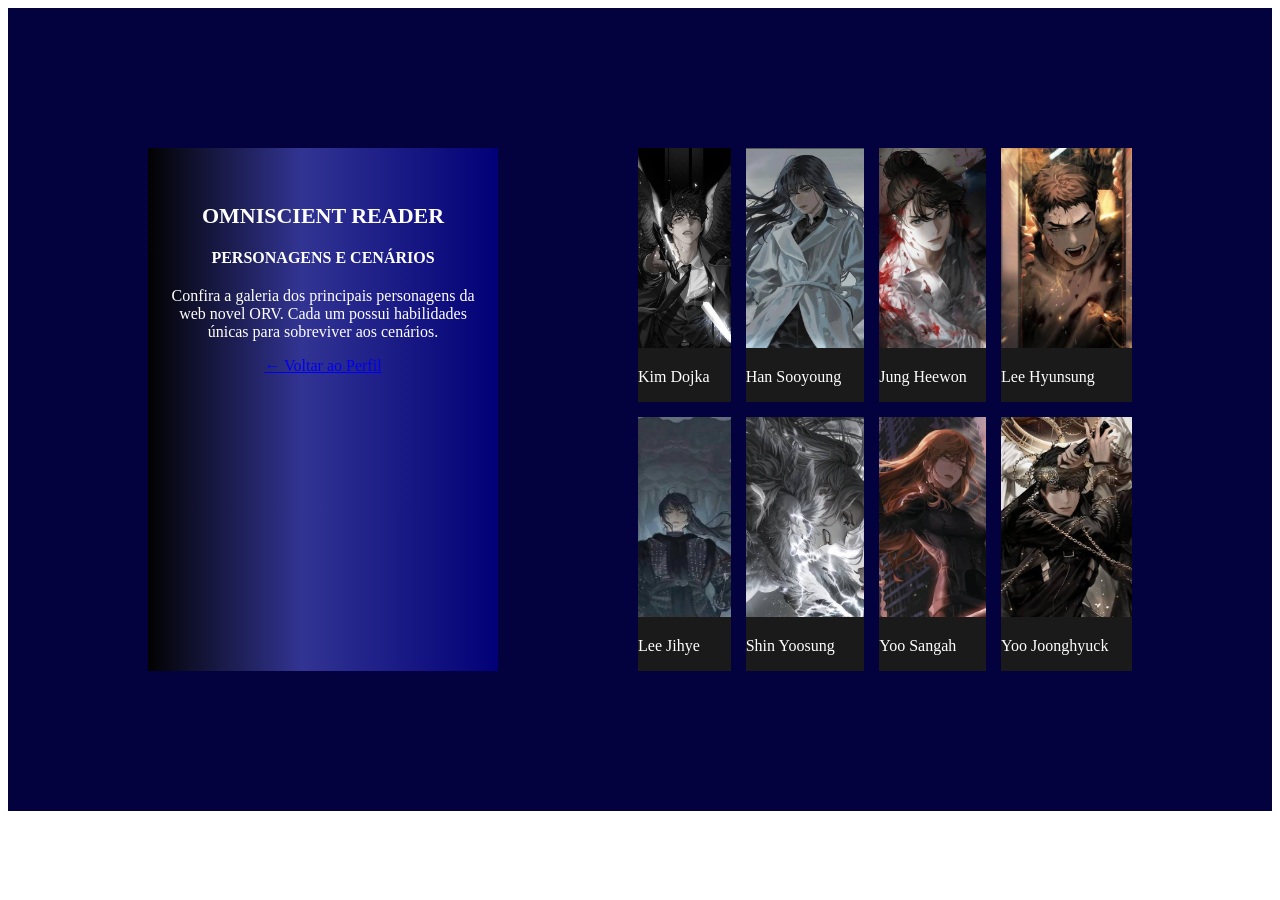
<file: pg2.html>
<!DOCTYPE html>
<html lang="pt-br">
<head>
    <meta charset="UTF-8">
    <meta name="viewport" content="width=device-width, initial-scale=1.0">
    <title>Galeria De ORV</title>
    <link rel="stylesheet" href="estilo.css">
</head>
<body>
    <div class="geral-galeria">

        
        <div class="galeria-painel">
            <h1>OMNISCIENT READER</h1>
            <h2>PERSONAGENS E CENÁRIOS</h2>
            <p>
                Confira a galeria dos principais personagens da web novel ORV. 
                Cada um possui habilidades únicas para sobreviver aos cenários.
            </p>

       
            <a href="index.html" class="link-pagina">&larr; Voltar ao Perfil</a>
        </div>

       
        <div class="galeria-grid">
            <div class="caixa">
                <img src="Kim dokja.jpg" alt="Kim">
                <p>Kim Dojka</p>
            </div>
            <div class="caixa">
            <img src="Han Sooyoung.jpg" alt="Sooyoung">
                <p>Han Sooyoung</p>
            </div>
            <div class="caixa">
                <img src="Jung Heewon.jpg" alt="Heewon">
                <p>Jung Heewon</p>
            </div>
            <div class="caixa">
                <img src="Lee Hyunsung.jpg" alt="hyunsung">
                <p>Lee Hyunsung</p>
            </div>
            <div class="caixa">
                <img src="Lee Jihye.jpg" alt="jihye">
                <p>Lee Jihye</p>
            </div>
            <div class="caixa">
                <img src="Shin Yoosung.jpg" alt="yoosung">
                <p>Shin Yoosung</p>
            </div>
            <div class="caixa">
                <img src="Yoo Sangah.jpg" alt="Sangah">
                <p>Yoo Sangah</p>
            </div>
            <div class="caixa">
                <img src="yoojoonghyuck.jpg" alt="joong">
                <p>Yoo Joonghyuck</p>
            </div>
            
        </div>

    </div>
</body>
</html>
</file>
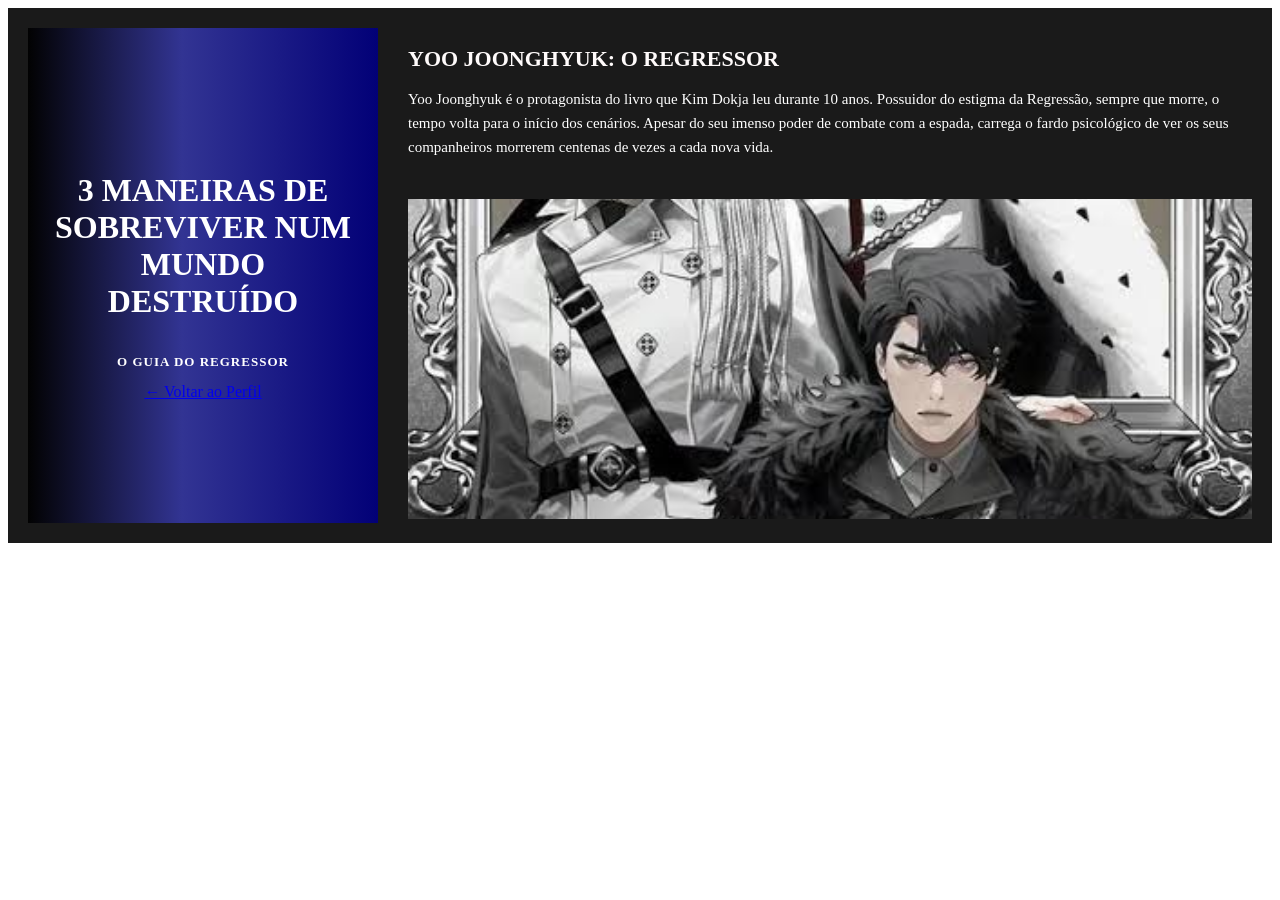
<file: pg3.html>
<!DOCTYPE html>
<html lang="pt-br">
<head>
    <meta charset="UTF-8">
    <meta name="viewport" content="width=device-width, initial-scale=1.0">
    <title>Yoo Joonghyuk - ORV</title>
    <link rel="stylesheet" href="estilo.css">
</head>
<body>

    <div class="geral-p3">


        
        <div class="p3-bloco-topo">
            <h1>3 MANEIRAS DE SOBREVIVER NUM MUNDO DESTRUÍDO</h1>
            <p>O GUIA DO REGRESSOR</p>
            <a href="index.html" class="link-pagina">&larr; Voltar ao Perfil</a>
        </div>

        
        <div class="p3-coluna-direita">
            
           
            <div class="p3-texto">
                <h2>YOO JOONGHYUK: O REGRESSOR</h2>
                <p>
                    Yoo Joonghyuk é o protagonista do livro que Kim Dokja leu durante 10 anos. 
                    Possuidor do estigma da Regressão, sempre que morre, o tempo volta para o início dos cenários. 
                    Apesar do seu imenso poder de combate com a espada, carrega o fardo psicológico de ver os seus companheiros morrerem centenas de vezes a cada nova vida.
                </p>
            </div>

            
            <div class="p3-imagem">
                <img src="YOOJOONGHIUCK.jpg" alt="Yoo Joonghyuk com Espada">
            </div>

        </div>


    </div>

</body>
</html>
</file>
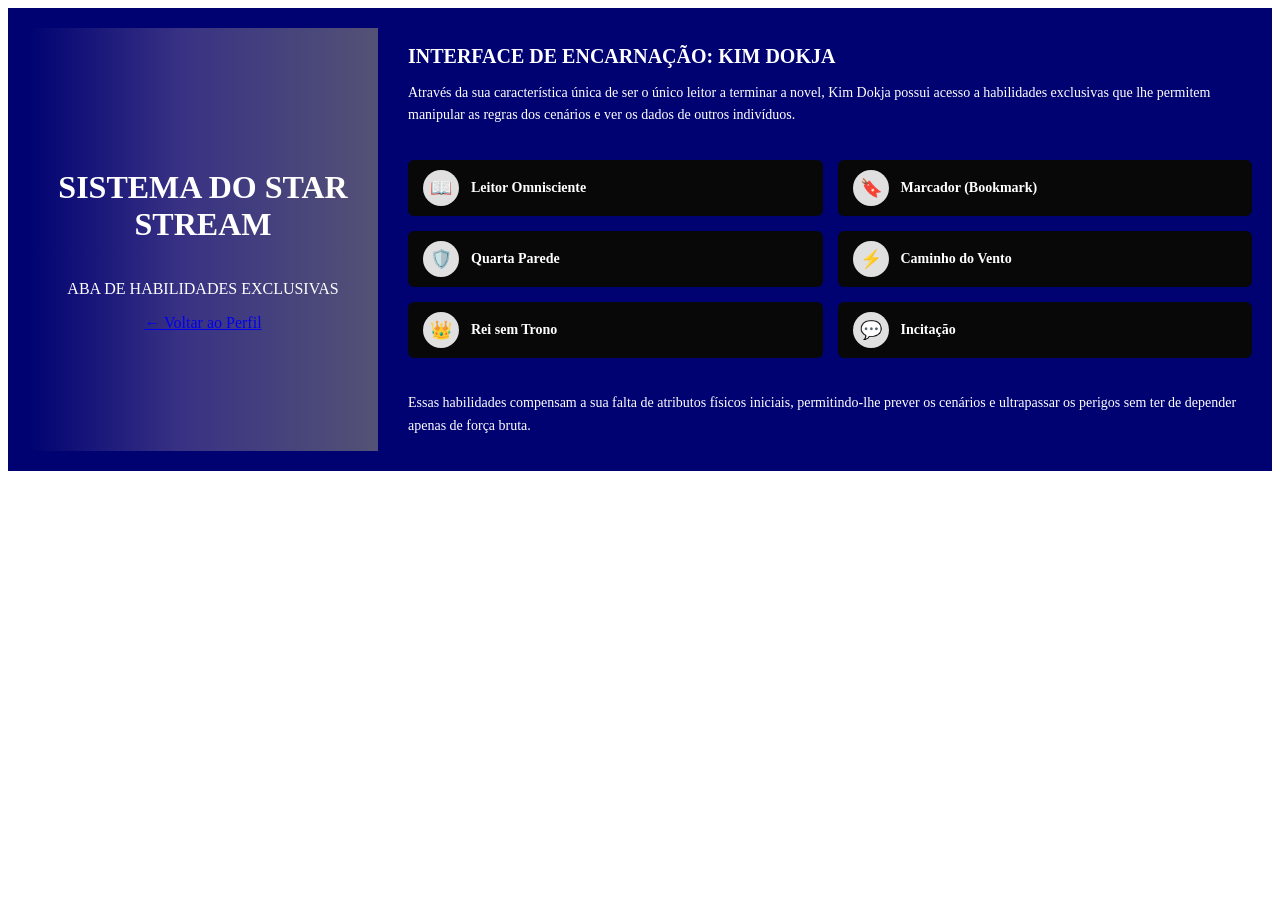
<file: pg4.html>
<!DOCTYPE html>
<html lang="pt-br">
<head>
    <meta charset="UTF-8">
    <meta name="viewport" content="width=device-width, initial-scale=1.0">
    <title>Página 4 - Habilidades de Kim Dokja</title>
    <link rel="stylesheet" href="estilo.css">
</head>
<body>

    <div class="geral-p4">

       
        <div class="p4-bloco-topo">
            <h1>SISTEMA DO STAR STREAM</h1>
            <p>ABA DE HABILIDADES EXCLUSIVAS</p>
             <a href="index.html" class="link-pagina">&larr; Voltar ao Perfil</a>
        </div>

        
        <div class="p4-coluna-direita">
            
            
            <div class="p4-texto-topo">
                <h2>INTERFACE DE ENCARNAÇÃO: KIM DOKJA</h2>
                <p>
                    Através da sua característica única de ser o único leitor a terminar a novel, Kim Dokja possui acesso a habilidades exclusivas que lhe permitem manipular as regras dos cenários e ver os dados de outros indivíduos.
                </p>
            </div>

           
            <div class="p4-grid-icones">
                <div class="p4-item">
                    <span class="p4-icone">📖</span>
                    <p>Leitor Omnisciente</p>
                </div>
                <div class="p4-item">
                    <span class="p4-icone">🔖</span>
                    <p>Marcador (Bookmark)</p>
                </div>
                <div class="p4-item">
                    <span class="p4-icone">🛡️</span>
                    <p>Quarta Parede</p>
                </div>
                <div class="p4-item">
                    <span class="p4-icone">⚡</span>
                    <p>Caminho do Vento</p>
                </div>
                <div class="p4-item">
                    <span class="p4-icone">👑</span>
                    <p>Rei sem Trono</p>
                </div>
                <div class="p4-item">
                    <span class="p4-icone">💬</span>
                    <p>Incitação</p>
                </div>
            </div>

            
            <div class="p4-texto-baixo">
                <p>
                    Essas habilidades compensam a sua falta de atributos físicos iniciais, permitindo-lhe prever os cenários e ultrapassar os perigos sem ter de depender apenas de força bruta.
                </p>
            </div>

        </div>

    </div>

</body>
</html>
</file>
<file: estilo.css>
/*INDEX*/
.geral {
    display: grid;
    grid-template-columns: auto 400px;
    width: 100%;
}


.b1 {
    background-color: rgb(25, 17, 17);
}

.b1 h1 {
    color: white;
}

.kim {
    width: 100%; 
}


.b2 {
    background: linear-gradient(90deg, rgb(224, 220, 240) 0%, rgb(50, 52, 147) 44%, rgb(2, 0, 119) 100%);
}

.tb2, .pb2, .power, .pb3 {
    margin-top: 50px;
    margin-left: 30px;
}
/*Pagina 2 */
.geral-galeria {
    background-color: rgb(3, 2, 62);
    display: grid;
    grid-template-columns: 350px auto;
    gap: 140px;
    padding: 140px;
}

.galeria-painel {
    background: linear-gradient(90deg, rgb(2, 2, 2) 0%, rgb(50, 52, 147) 44%, rgb(2, 0, 119) 100%);
    color: #ffffff;
    padding: 40px 20px;
    text-align: center;
}
.caixa {
    background-color: #1a1a1a; 
    color: white;
}

.galeria-painel h1 {
    font-size: 22px;
    margin-bottom: 20px;
}

.galeria-painel h2 {
    font-size: 16px;
    margin-bottom: 20px;
}

.galeria-grid {
    display: grid;
    grid-template-columns: auto auto auto auto; /* 4 fotos por linha */
    gap: 15px;
}

.galeria-grid img {
    width: 100%;
    height: 200px;
    object-fit: cover;
}
/* pagina 3*/

.geral-p3 {
    background-color: #1a1a1a;
    display: grid;
    grid-template-columns: 350px auto; 
    gap: 30px;
    padding: 20px;
}


.p3-bloco-topo {
    background: linear-gradient(90deg, rgb(2, 2, 2) 0%, rgb(50, 52, 147) 44%, rgb(2, 0, 119) 100%);
    color: #ffffff;
    padding: 40px 25px;
    display: flex;
    flex-direction: column;
    justify-content: center;
    text-align: center; 
}

.p3-bloco-ciano h1 {
    font-size: 20px;
    font-weight: bold;
    margin-bottom: 15px;
    line-height: 1.3;
}

.p3-bloco-topo p {
    font-size: 13px;
    letter-spacing: 1px;
    font-weight: bold;
}


.p3-coluna-direita {
    display: flex;
    flex-direction: column;
    gap: 25px;
}


.p3-texto h2 {
    font-size: 22px;
    color: #fffbfb;
    margin-bottom: 12px;
}

.p3-texto p {
    font-size: 15px;
    line-height: 1.6;
    color: #ffffff;
}


.p3-imagem img {
    width: 100%;
    height: 320px;
    object-fit: cover;
}
/*Pagina 4 */

.geral-p4 {
    background-color:rgb(0, 2 , 114);
    display: grid;
    grid-template-columns: 350px auto; 
    gap: 30px;
    padding: 20px;
}


.p4-bloco-topo {
    background: linear-gradient(90deg, rgb(0, 2 , 114) 0%, rgb(57, 50, 132) 44%, rgb(83, 82, 117));
    color: #ffffff;
    padding: 40px 25px;
    display: flex;
    flex-direction: column;
    justify-content: center;
    text-align: center;
}

.p4-bloco-ciano h1 {
    font-size: 22px;
    font-weight: bold;
    margin-bottom: 15px;
}

.p4-bloco-ciano p {
    font-size: 13px;
    font-weight: bold;
    letter-spacing: 1px;
}


.p4-coluna-direita {
    display: flex;
    flex-direction: column;
    gap: 20px;
}

.p4-texto-topo h2 {
    font-size: 20px;
    color: #ffffff;
    margin-bottom: 10px;
}

.p4-texto-topo p, 
.p4-texto-baixo p {
    font-size: 14px;
    line-height: 1.6;
    color: #ffffff;
}


.p4-grid-icones {
    display: grid;
    grid-template-columns: 1fr 1fr; 
    gap: 15px;
}

.p4-item {
    display: flex;
    align-items: center;
    gap: 12px;
    background-color: #080808;
    padding: 10px 15px;
    border-radius: 6px;
}

.p4-icone {
    font-size: 18px;
    background-color: #e0e0e0;
    width: 36px;
    height: 36px;
    display: flex;
    align-items: center;
    justify-content: center;
    border-radius: 50%;
}

.p4-item p {
    margin: 0;
    font-size: 14px;
    font-weight: bold;
    color: #ffffff;
}
</file>
